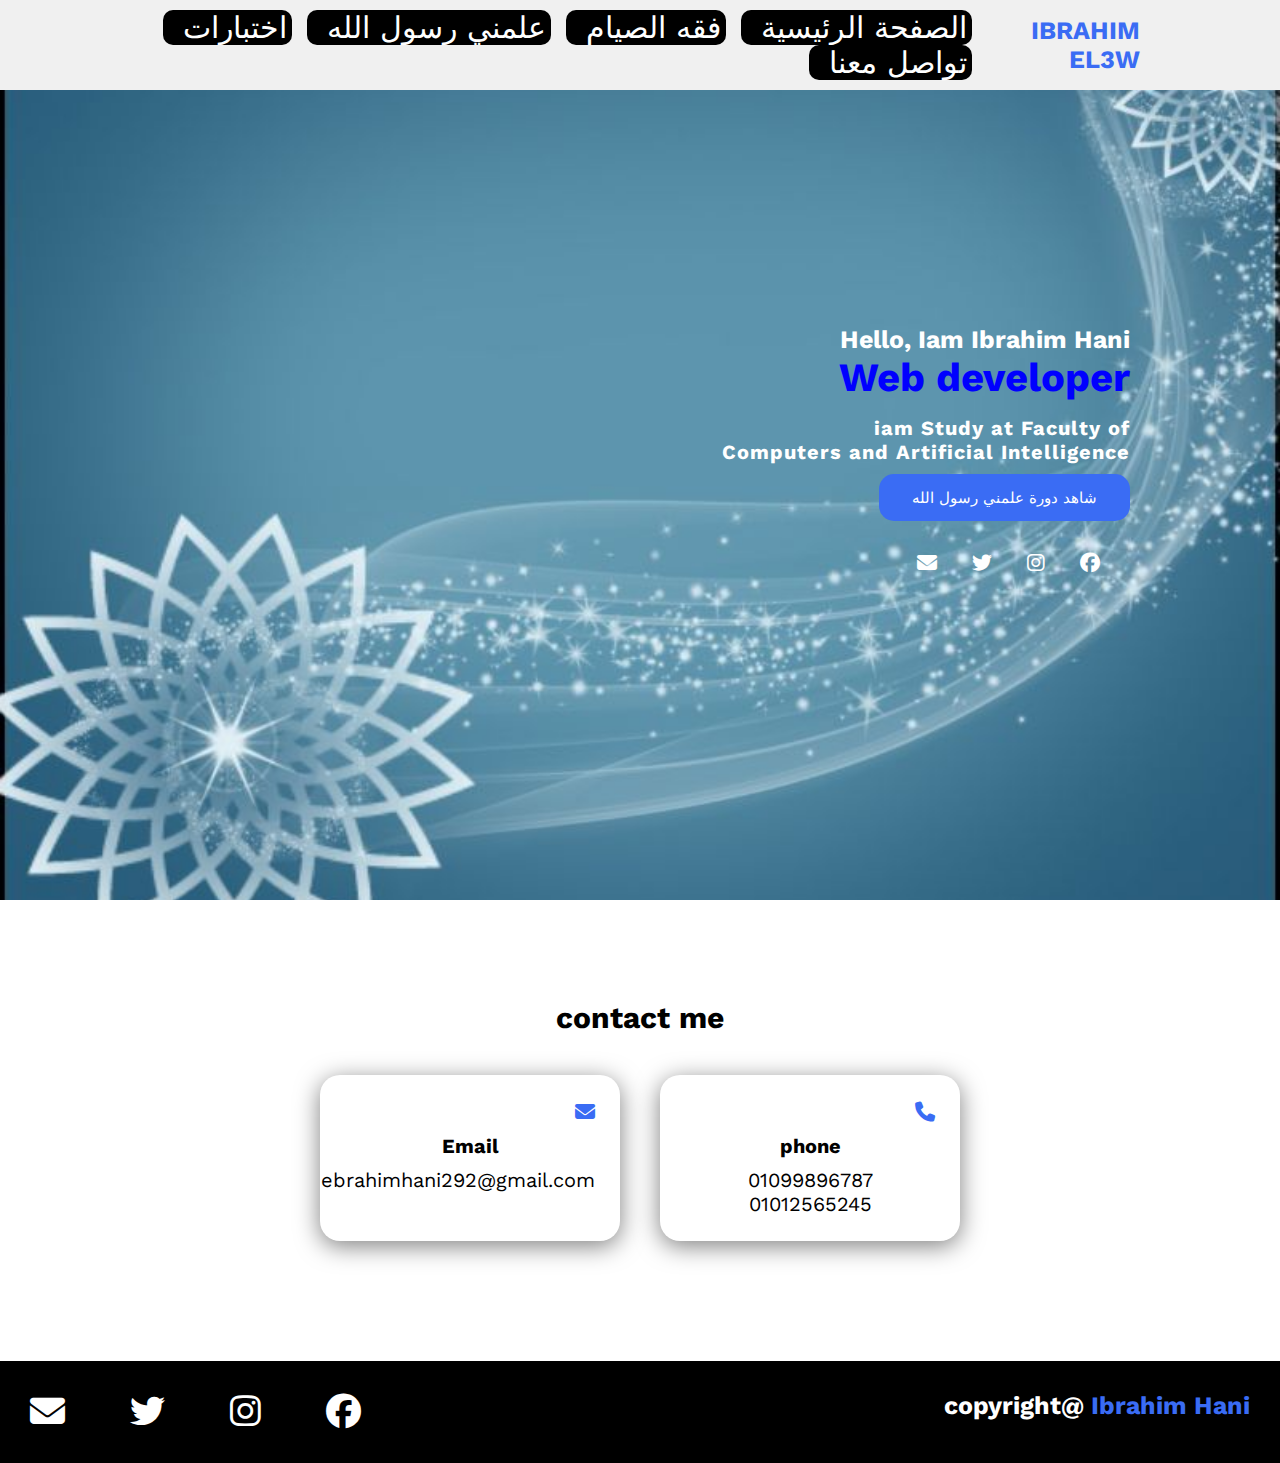
<file: index.html>
<!-- @format -->

<!DOCTYPE html>
<html dir="rtl" lang="en">
  <head>
    <meta charset="UTF-8" />
    <meta http-equiv="X-UA-Compatible" content="IE=edge" />
    <meta name="viewport" content="width=device-width, initial-scale=1.0" />
    <title>Ibrahim Hani</title>
    <link
      rel="stylesheet"
      href="https://cdnjs.cloudflare.com/ajax/libs/font-awesome/6.3.0/css/all.min.css" />
    <link rel="stylesheet" href="master.css" />
  </head>
  <body>
    <header>
      <a href="#" class="logo">Ibrahim El3w</a>
      <nav class="navigation">
        <a href="./index.html">الصفحة الرئيسية</a>
        <a href="./tow.html">فقه الصيام</a>
        <a href="./one.html">علمني رسول الله</a>
        <a href="./tasks.html">اختبارات</a>
        <a href="#contact">تواصل معنا</a>
      </nav>
    </header>

    <section class="main">
      <div>
        <h2>Hello, Iam Ibrahim Hani<br /><span>Web developer</span></h2>
        <h3>
          iam Study at Faculty of <br />
          Computers and Artificial Intelligence
        </h3>
        <a href="./one.html" class="main-btn"> شاهد دورة علمني رسول الله</a>
        <div class="social-icons">
          <a href="https://www.facebook.com/ibrahim.hani.1.12" target="_blank"
            ><i class="fa-brands fa-facebook"></i
          ></a>
          <a href="https://www.instagram.com/_ibrahim_hani_/" target="_blank"
            ><i class="fa-brands fa-instagram"></i
          ></a>
          <a href="https://twitter.com/EbrahimHani11" target="_blank"
            ><i class="fa-brands fa-twitter"></i
          ></a>
          <a
            href="https://l.facebook.com/l.php?u=http%3A%2F%2F108595057013814358974.sarhne.com%2F%3Ffbclid%3DIwAR0Hpx3BeAje6emzcUlHnpY9AISJp9QwAerDfFgLOWH4T7-k6pwNCzldqiM&h=AT0mB0GcWhE7mj_LFcV7UipTvS6aW0z4-FZNOK3an3hSPDu33KOBW6oLF6wyEyQ2i7mIZeT-yx3eFRsbhXAS2MCys5_NRS6Gawob_PYcVQCV_ASTKwLpNtbLwvxIXm3BG2m0JA"
            target="_blank"
            ><i class="fa-solid fa-envelope"></i
          ></a>
        </div>
      </div>
    </section>

    <section class="cards-contact" id="contact">
      <h2 class="title">contact me</h2>
      <div class="content">
        <div class="card">
          <div class="icon">
            <i class="fa-solid fa-phone"></i>
          </div>
          <div class="info">
            <h3>phone</h3>
            <p>01099896787</p>
            <p>01012565245</p>
          </div>
        </div>

        <div class="card">
          <div class="icon">
            <i class="fa-solid fa-envelope"></i>
          </div>
          <div class="info">
            <h3>Email</h3>
            <p>ebrahimhani292@gmail.com</p>
          </div>
        </div>
      </div>
    </section>

    <footer class="footer">
      <p class="footer-title">copyright@ <span>Ibrahim Hani</span></p>
      <div class="social-icons">
        <a href="https://www.facebook.com/ibrahim.hani.1.12" target="_blank"
          ><i class="fa-brands fa-facebook"></i
        ></a>
        <a href="https://www.instagram.com/_ibrahim_hani_/" target="_blank"
          ><i class="fa-brands fa-instagram"></i
        ></a>
        <a href="https://twitter.com/EbrahimHani11" target="_blank"
          ><i class="fa-brands fa-twitter"></i
        ></a>
        <a
          href="https://l.facebook.com/l.php?u=http%3A%2F%2F108595057013814358974.sarhne.com%2F%3Ffbclid%3DIwAR0Hpx3BeAje6emzcUlHnpY9AISJp9QwAerDfFgLOWH4T7-k6pwNCzldqiM&h=AT0mB0GcWhE7mj_LFcV7UipTvS6aW0z4-FZNOK3an3hSPDu33KOBW6oLF6wyEyQ2i7mIZeT-yx3eFRsbhXAS2MCys5_NRS6Gawob_PYcVQCV_ASTKwLpNtbLwvxIXm3BG2m0JA"
          target="_blank"
          ><i class="fa-solid fa-envelope"></i
        ></a>
      </div>
    </footer>
  </body>
</html>
</file>
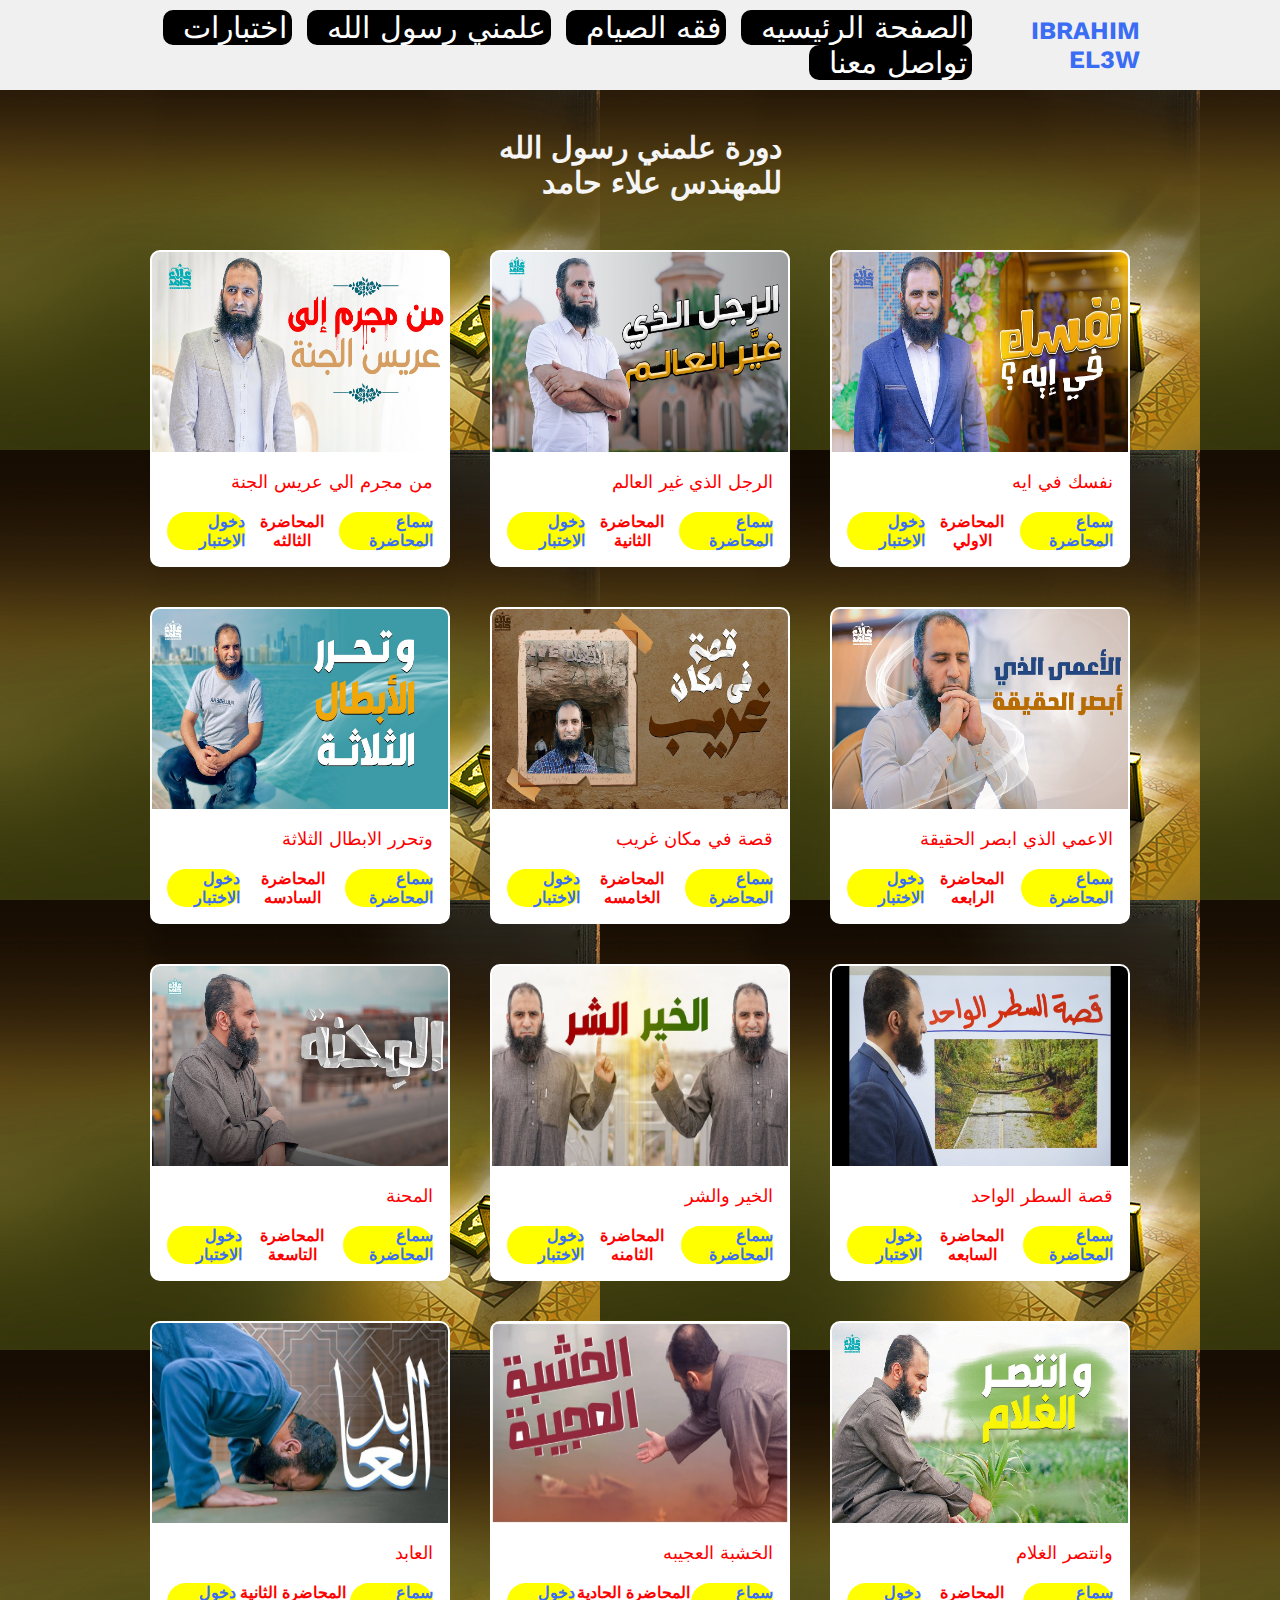
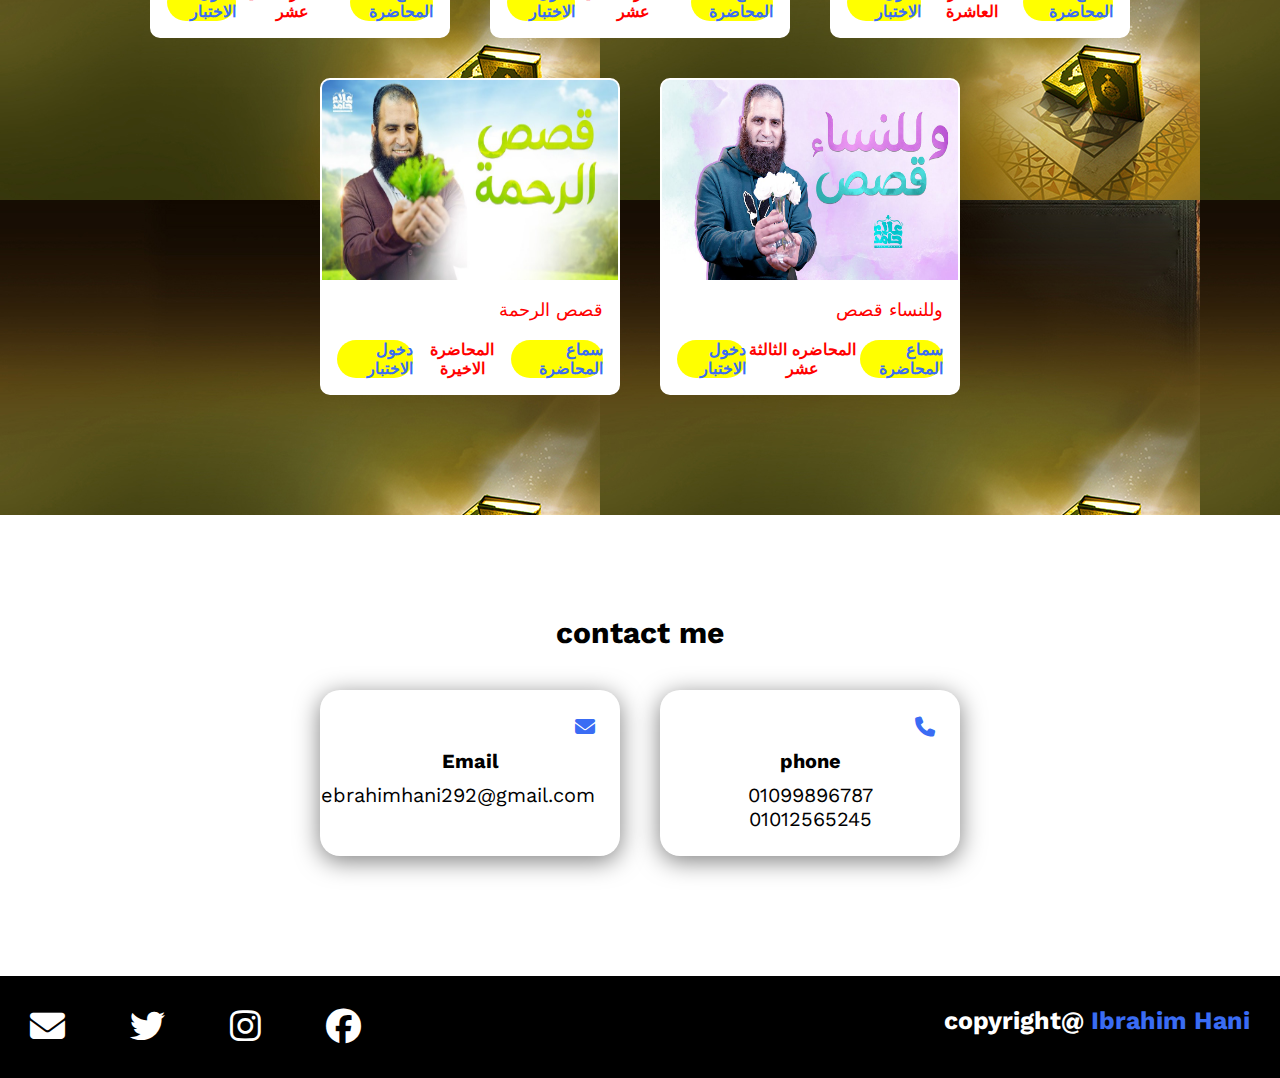
<file: one.html>
<!-- @format -->

<!DOCTYPE html>
<html dir="rtl" lang="en">
  <head>
    <meta charset="UTF-8" />
    <meta http-equiv="X-UA-Compatible" content="IE=edge" />
    <meta name="viewport" content="width=device-width, initial-scale=1.0" />
    <title>elaw web</title>
    <link
      rel="stylesheet"
      href="https://cdnjs.cloudflare.com/ajax/libs/font-awesome/6.3.0/css/all.min.css" />
    <link rel="stylesheet" href="master.css" />
  </head>
  <body>
    <header>
      <a href="#" class="logo">Ibrahim El3w</a>
      <nav class="navigation">
        <a href="./index.html">الصفحة الرئيسيه</a>
        <a href="./tow.html">فقه الصيام</a>
        <a href="#projects">علمني رسول الله</a>
        <a href="./tasks.html">اختبارات</a>
        <a href="#contact">تواصل معنا</a>
      </nav>
    </header>
    <section id="projects" class="projects">
      <h2 class="titles">
        دورة علمني رسول الله<br />
        للمهندس علاء حامد
      </h2>
      <div class="content">
        <div class="project-card">
          <!-- card1 -->
          <div class="project-img">
            <img src="./img/v11.jpg" alt="" />
          </div>
          <div class="project-info">
            <p class="category">نفسك في ايه</p>
            <strong class="project-title">
              <a
                href="https://youtu.be/X6mN5uMVJEg"
                target="_blank"
                class="more-details"
                >سماع المحاضرة</a>
                <span>المحاضرة الاولي </span>

              <a href="https://forms.gle/QK2u9aYoZbyKQcAi6" target="_blank" class="more-details" > دخول الاختبار </a>
        
              
            </strong>
          </div>
        </div>
        <!-- card2 -->
        <div class="project-card">
          <div class="project-img">
            <img src="./img/v1.jpg" alt="" />
          </div>
          <div class="project-info">
            <p class="category">الرجل الذي غير العالم</p>
            <strong class="project-title">
              <a
                href="https://youtu.be/_bHhNdokZF0"
                target="_blank"
                class="more-details"
                >سماع المحاضرة</a
              >
              <span>المحاضرة الثانية </span>

              <a href="https://forms.gle/1LrcMfymw6Aooi2CA" target="_blank" class="more-details">دخول الاختبار </a>

            </strong>
          </div>
        </div>
        <!-- card3 -->
        <div class="project-card">
          <div class="project-img">
            <img src="./img/v3.jpg" alt="" />
          </div>
          <div class="project-info">
            <p class="category">من مجرم الي عريس الجنة</p>
            <strong class="project-title">
              <a
                href="https://youtu.be/_OS9Djf4nuc"
                target="_blank"
                class="more-details"
                >سماع المحاضرة</a
              >
                <span>المحاضرة الثالثه </span>

              <a href="https://forms.gle/EbCqHrvdvqEe8Wmj9" target="_blank" class="more-details">دخول الاختبار </a>

            </strong>
          </div>
        </div>
        <!-- card4 -->
        <div class="project-card">
          <div class="project-img">
            <img src="./img/v4.jpg" alt="" />
          </div>
          <div class="project-info">
            <p class="category">الاعمي الذي ابصر الحقيقة</p>
            <strong class="project-title">
              <a
                href="https://youtu.be/WOb68y5rhVs"
                target="_blank"
                class="more-details"
                >سماع المحاضرة</a
              >
                <span>المحاضرة الرابعه </span>

              <a href="https://forms.gle/yHMFuXyU1PQ8NLLg9" target="_blank" class="more-details">دخول الاختبار </a>

            </strong>
          </div>
        </div>
        <!-- card5 -->
        <div class="project-card">
          <div class="project-img">
            <img src="./img/v5.jpg" alt="" />
          </div>
          <div class="project-info">
            <p class="category">قصة في مكان غريب</p>
            <strong class="project-title">
              <a
                href="https://youtu.be/s_F4febZRUY"
                target="_blank"
                class="more-details"
                >سماع المحاضرة</a
              >
              <span>المحاضرة الخامسه </span>

              <a href="https://forms.gle/TZLKyvyULVfoAEQg9" target="_blank" class="more-details">دخول الاختبار </a>

            </strong>
          </div>
        </div>
        <!-- card6 -->
        <div class="project-card">
          <div class="project-img">
            <img src="./img/v6.jpg" alt="" />
          </div>
          <div class="project-info">
            <p class="category">وتحرر الابطال الثلاثة</p>
            <strong class="project-title">
              <a
                href="https://youtu.be/NqwaFjlIrYk"
                target="_blank"
                class="more-details"
                >سماع المحاضرة</a
              >
              <span>المحاضرة السادسه </span>

              <a href="https://forms.gle/LFkNfDd5ibiiTAJi6" target="_blank" class="more-details">دخول الاختبار </a>

            </strong>
          </div>
        </div>
        <!-- card7 -->
        <div class="project-card">
          <div class="project-img">
            <img src="./img/v7.jpg" alt="" />
          </div>
          <div class="project-info">
            <p class="category">قصة السطر الواحد</p>
            <strong class="project-title">
              <a
                href="https://youtu.be/L-YYHdEjVGc"
                target="_blank"
                class="more-details"
                >سماع المحاضرة</a
              >
                <span>المحاضرة السابعه </span>

              <a href="https://forms.gle/otzK5dPBJgLUxYWc8" target="_blank" class="more-details">دخول الاختبار </a>

            </strong>
          </div>
        </div>
        <!-- card8 -->
        <div class="project-card">
          <div class="project-img">
            <img src="./img/v8.jpg" alt="" />
          </div>
          <div class="project-info">
            <p class="category">الخير والشر</p>
            <strong class="project-title">
              <a
                href="https://youtu.be/iO-hb6jrEto"
                target="_blank"
                class="more-details"
                >سماع المحاضرة</a
              >
              <span>المحاضرة الثامنه </span>
              <a href="https://forms.gle/HBf4CKLLknoodvTc7" target="_blank" class="more-details">دخول الاختبار </a>

              
            </strong>
          </div>
        </div>
        <!-- card9 -->
        <div class="project-card">
          <div class="project-img">
            <img src="./img/v9.jpg" alt="" />
          </div>
          <div class="project-info">
            <p class="category">المحنة</p>
            <strong class="project-title">
              <a
                href="https://youtu.be/vO-fgAHbBAE"
                target="_blank"
                class="more-details"
                >سماع المحاضرة</a
              >
              <span>المحاضرة التاسعة </span>
            <a href="https://forms.gle/vsEfeCmeLDPhKLxK9" target="_blank" class="more-details">دخول الاختبار </a>

            
            </strong>
          </div>
        </div>
        <!-- card10 -->
        <div class="project-card">
          <div class="project-img">
            <img src="./img/v10.jpg" alt="" />
          </div>
          <div class="project-info">
            <p class="category">وانتصر الغلام</p>
            <strong class="project-title">
              <a
                href="https://youtu.be/VYGvYheC3-M"
                target="_blank"
                class="more-details"
                >سماع المحاضرة</a
              >
              <span>المحاضرة العاشرة </span>
              <a href="https://forms.gle/mNxUuQcsRRiRLao56" target="_blank" class="more-details">دخول الاختبار </a>

            
            </strong>
          </div>
        </div>
        <!-- card11 -->
        <div class="project-card">
          <div class="project-img">
            <img src="./img/11v.jpg" alt="" />
          </div>
          <div class="project-info">
            <p class="category">الخشبة العجيبه</p>
            <strong class="project-title">
              <a
                href="https://youtu.be/CPAbN0q9dt4"
                target="_blank"
                class="more-details"
                >سماع المحاضرة</a
              >
              <span>المحاضرة الحادية عشر </span>
              <a href="https://forms.gle/e8FrpYfWaCsaFYnT7" target="_blank" class="more-details">دخول الاختبار </a>

            
            </strong>
          </div>
        </div>
        <!-- card12 -->
        <div class="project-card">
          <div class="project-img">
            <img src="./img/v12.jpg" alt="" />
          </div>
          <div class="project-info">
            <p class="category">العابد</p>
            <strong class="project-title">
              <a
                href="https://youtu.be/d5OJK1AoQHk"
                target="_blank"
                class="more-details"
                >سماع المحاضرة</a
              >
              <span>المحاضرة الثانية عشر</span>
              <a href="https://forms.gle/F7uvDf4s59AhYxm66" target="_blank" class="more-details">دخول الاختبار </a>

            </strong>
          </div>
        </div>
        <!-- card13 -->
        <div class="project-card">
          <div class="project-img">
            <img src="./img/v13.jpg" alt="" />
          </div>
          <div class="project-info">
            <p class="category">وللنساء قصص</p>
            <strong class="project-title">
              <a
                href="https://youtu.be/LAK3_Pu4ikM"
                target="_blank"
                class="more-details"
                >سماع المحاضرة</a
              >
              <span>المحاضره الثالثة عشر </span>
              <a href="https://forms.gle/PqfotXD9w4w8jw7Y7" target="_blank" class="more-details">دخول الاختبار </a>

              
            </strong>
          </div>
        </div>
        <!-- card14 -->
        <div class="project-card">
          <div class="project-img">
            <img src="./img/v14.jpg" alt="" />
          </div>
          <div class="project-info">
            <p class="category">قصص الرحمة</p>
            <strong class="project-title">
              <a
                href="https://youtu.be/9D_F_eOy84Y"
                target="_blank"
                class="more-details"
                >سماع المحاضرة</a
              >
              <span>المحاضرة الاخيرة </span>
              <a href="https://forms.gle/YofnWgqipyU5RxqL7" target="_blank" class="more-details">دخول الاختبار </a>

            </strong>
          </div>
        </div>
      </div>
    </section>

    <!-- *************contact************************************************************************************* -->
    <section class="cards-contact" id="contact">
      <h2 class="title">contact me</h2>
      <div class="content">
        <div class="card">
          <div class="icon">
            <i class="fa-solid fa-phone"></i>
          </div>
          <div class="info">
            <h3>phone</h3>
            <p>01099896787</p>
            <p>01012565245</p>
          </div>
        </div>

        <div class="card">
          <div class="icon">
            <i class="fa-solid fa-envelope"></i>
          </div>
          <div class="info">
            <h3>Email</h3>
            <p>ebrahimhani292@gmail.com</p>
          </div>
        </div>
      </div>
    </section>

    <footer class="footer">
      <p class="footer-title">copyright@ <span>Ibrahim Hani</span></p>
      <div class="social-icons">
        <a href="https://www.facebook.com/ibrahim.hani.1.12" target="_blank"
          ><i class="fa-brands fa-facebook"></i
        ></a>
        <a href="https://www.instagram.com/_ibrahim_hani_/" target="_blank"
          ><i class="fa-brands fa-instagram"></i
        ></a>
        <a href="https://twitter.com/EbrahimHani11" target="_blank"
          ><i class="fa-brands fa-twitter"></i
        ></a>
        <a
          href="https://l.facebook.com/l.php?u=http%3A%2F%2F108595057013814358974.sarhne.com%2F%3Ffbclid%3DIwAR0Hpx3BeAje6emzcUlHnpY9AISJp9QwAerDfFgLOWH4T7-k6pwNCzldqiM&h=AT0mB0GcWhE7mj_LFcV7UipTvS6aW0z4-FZNOK3an3hSPDu33KOBW6oLF6wyEyQ2i7mIZeT-yx3eFRsbhXAS2MCys5_NRS6Gawob_PYcVQCV_ASTKwLpNtbLwvxIXm3BG2m0JA"
          target="_blank"
          ><i class="fa-solid fa-envelope"></i
        ></a>
      </div>
    </footer>
  </body>
</html>
</file>
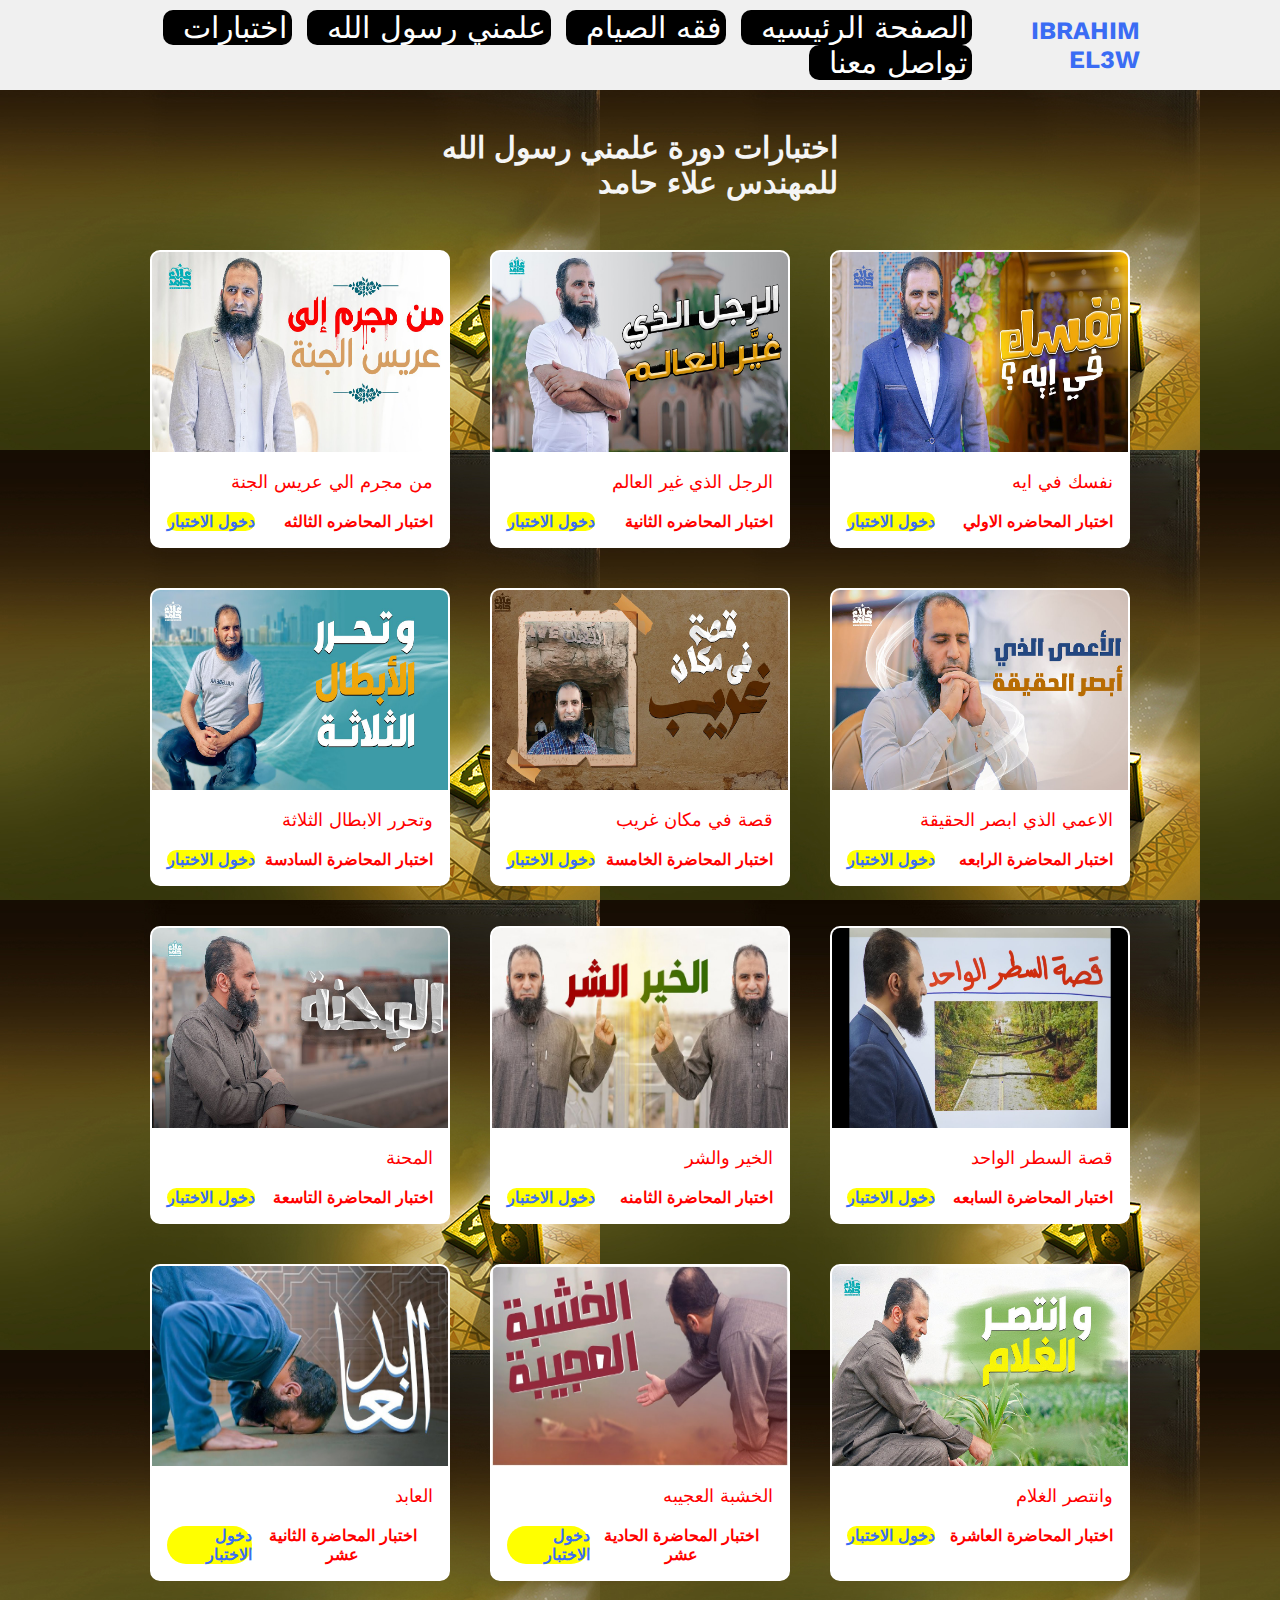
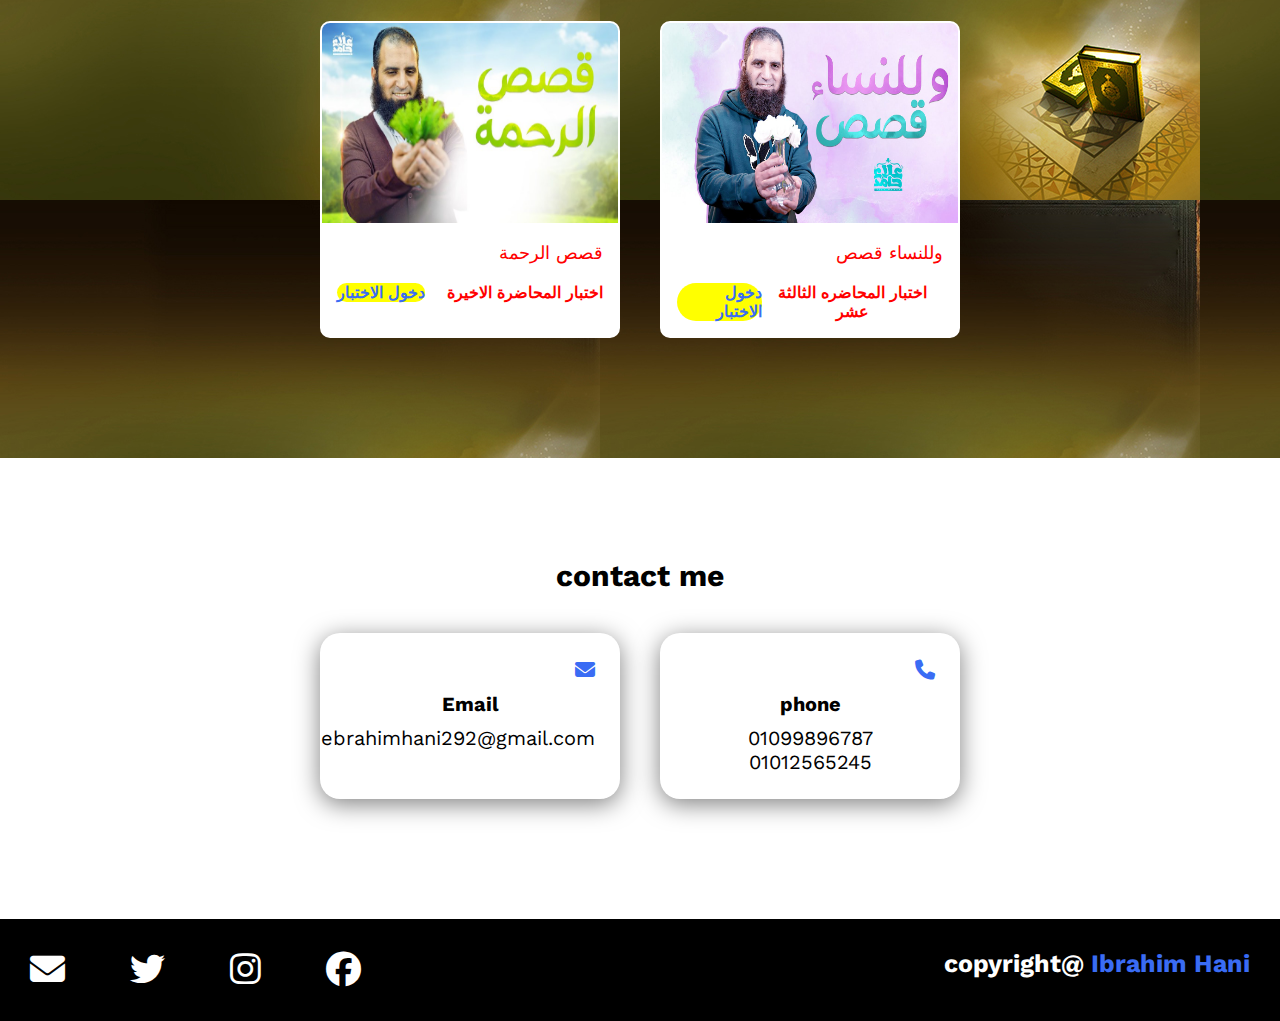
<file: tasks.html>
<!DOCTYPE html>
<html dir="rtl" lang="en">
<head>
    <meta charset="UTF-8">
    <meta http-equiv="X-UA-Compatible" content="IE=edge">
    <meta name="viewport" content="width=device-width, initial-scale=1.0">
    <title>elaw web</title>
    <link rel="stylesheet" href="https://cdnjs.cloudflare.com/ajax/libs/font-awesome/6.3.0/css/all.min.css">
    <link rel="stylesheet" href="master.css">
</head>
<body>
    <header>
        
        <a href="#" class="logo">Ibrahim El3w</a>
        <nav class="navigation">
        <a href="./index.html">الصفحة الرئيسيه</a>
        <a href="./tow.html">فقه الصيام</a>
        <a href="./one.html">علمني رسول الله</a>
        <a href="./tasks.html">اختبارات</a>
        <a href="#contact">تواصل معنا</a>
        </nav>
    </header>

    <section id="projects" class="projects">
                <h2 class="titles">اختبارات دورة علمني رسول الله<br> للمهندس علاء حامد</h2>
                <div class="content">
                <div class="project-card">
                    <!-- card1 -->
                    <div class="project-img">
                        <img src="./img/v11.jpg" alt="">
                    </div>
                    <div class="project-info">
                        <p class="category"> نفسك في ايه</p>
                        <strong class="project-title">
                            <span>اختبار المحاضره الاولي</span>
                            <a href="https://forms.gle/QK2u9aYoZbyKQcAi6" target="_blank" class="more-details" > دخول الاختبار </a>
                        </strong>
                    </div>
                </div>
                        <!-- card2 -->
                <div class="project-card">
                    <div class="project-img">
                        <img src="./img/v1.jpg" alt="">
                    </div>
                    <div class="project-info">
                        <p class="category"> الرجل الذي غير العالم</p>
                        <strong class="project-title">
                            <span>اختبار المحاضره الثانية </span>
                            <a href="https://forms.gle/1LrcMfymw6Aooi2CA" target="_blank" class="more-details">دخول الاختبار </a>
                        </strong>
                    </div>
                </div>
                <!-- card3 -->
                <div class="project-card">
                    <div class="project-img">
                        <img src="./img/v3.jpg" alt="">
                    </div>
                    <div class="project-info">
                        <p class="category"> من مجرم الي عريس الجنة</p>
                        <strong class="project-title">
                            <span>اختبار المحاضره الثالثه</span>
                            <a href="https://forms.gle/EbCqHrvdvqEe8Wmj9" target="_blank" class="more-details">دخول الاختبار </a>
                        </strong>
                    </div>
                </div>
                <!-- card4 -->
                <div class="project-card">
                    <div class="project-img">
                        <img src="./img/v4.jpg" alt="">
                    </div>
                    <div class="project-info">
                        <p class="category"> الاعمي الذي ابصر الحقيقة</p>
                        <strong class="project-title">
                            <span> اختبار المحاضرة الرابعه </span>
                            <a href="https://forms.gle/yHMFuXyU1PQ8NLLg9" target="_blank" class="more-details">دخول الاختبار </a>
                        </strong>
                    </div>
                </div>
                <!-- card5 -->
                <div class="project-card">
                    <div class="project-img">
                        <img src="./img/v5.jpg" alt="">
                    </div>
                    <div class="project-info">
                        <p class="category"> قصة في مكان غريب</p>
                        <strong class="project-title">
                            <span>اختبار المحاضرة الخامسة </span>
                            <a href="https://forms.gle/TZLKyvyULVfoAEQg9" target="_blank" class="more-details">دخول الاختبار </a>
                        </strong>
                    </div>
                </div>
                <!-- card6 -->
                <div class="project-card">
                    <div class="project-img">
                        <img src="./img/v6.jpg" alt="">
                    </div>
                    <div class="project-info">
                        <p class="category"> وتحرر الابطال الثلاثة</p>
                        <strong class="project-title">
                            <span>اختبار المحاضرة السادسة </span>
                            <a href="https://forms.gle/LFkNfDd5ibiiTAJi6" target="_blank" class="more-details">دخول الاختبار </a>
                        </strong>
                    </div>
                </div>
                <!-- card6 -->
                <div class="project-card">
                    <div class="project-img">
                        <img src="./img/v7.jpg" alt="">
                    </div>
                    <div class="project-info">
                        <p class="category"> قصة السطر الواحد</p>
                        <strong class="project-title">
                            <span>اختبار المحاضرة السابعه</span>
                            <a href="https://forms.gle/otzK5dPBJgLUxYWc8" target="_blank" class="more-details">دخول الاختبار </a>
                        </strong>
                    </div>
                </div>
                <!-- card6 -->
                <div class="project-card">
                    <div class="project-img">
                        <img src="./img/v8.jpg" alt="">
                    </div>
                    <div class="project-info">
                        <p class="category"> الخير والشر</p>
                        <strong class="project-title">
                            <span>اختبار المحاضرة الثامنه </span>
                            <a href="https://forms.gle/HBf4CKLLknoodvTc7" target="_blank" class="more-details">دخول الاختبار </a>
                        </strong>
                    </div>
                </div>
                <!-- card6 -->
                <div class="project-card">
                    <div class="project-img">
                        <img src="./img/v9.jpg" alt="">
                    </div>
                    <div class="project-info">
                        <p class="category">المحنة</p>
                        <strong class="project-title">
                            <span>اختبار المحاضرة التاسعة </span>
                            <a href="https://forms.gle/vsEfeCmeLDPhKLxK9" target="_blank" class="more-details">دخول الاختبار </a>
                        </strong>
                    </div>
                </div>
                <!-- card6 -->
                <div class="project-card">
                    <div class="project-img">
                        <img src="./img/v10.jpg" alt="">
                    </div>
                    <div class="project-info">
                        <p class="category"> وانتصر الغلام</p>
                        <strong class="project-title">
                            <span>اختبار المحاضرة العاشرة </span>
                            <a href="https://forms.gle/mNxUuQcsRRiRLao56" target="_blank" class="more-details">دخول الاختبار </a>
                        </strong>
                    </div>
                </div>
                <!-- card6 -->
                <div class="project-card">
                    <div class="project-img">
                        <img src="./img/11v.jpg" alt="">
                    </div>
                    <div class="project-info">
                        <p class="category"> الخشبة العجيبه</p>
                        <strong class="project-title">
                            <span>اختبار المحاضرة الحادية عشر </span>
                            <a href="https://forms.gle/e8FrpYfWaCsaFYnT7" target="_blank" class="more-details">دخول الاختبار </a>
                        </strong>
                    </div>
                </div>
                <!-- card6 -->
                <div class="project-card">
                    <div class="project-img">
                        <img src="./img/v12.jpg" alt="">
                    </div>
                    <div class="project-info">
                        <p class="category"> العابد</p>
                        <strong class="project-title">
                            <span>اختبار المحاضرة الثانية عشر</span>
                            <a href="https://forms.gle/F7uvDf4s59AhYxm66" target="_blank" class="more-details">دخول الاختبار </a>
                        </strong>
                    </div>
                </div>
                <!-- card6 -->
                <div class="project-card">
                    <div class="project-img">
                        <img src="./img/v13.jpg" alt="">
                    </div>
                    <div class="project-info">
                        <p class="category"> وللنساء قصص</p>
                        <strong class="project-title">
                            <span>اختبار المحاضره الثالثة عشر </span>
                            <a href="https://forms.gle/PqfotXD9w4w8jw7Y7" target="_blank" class="more-details">دخول الاختبار </a>
                        </strong>
                    </div>
                </div>
                <!-- card7 -->
                <div class="project-card">
                    <div class="project-img">
                        <img src="./img/v14.jpg" alt="">
                    </div>
                    <div class="project-info">
                        <p class="category"> قصص الرحمة</p>
                        <strong class="project-title">
                            <span>اختبار المحاضرة الاخيرة </span>
                            <a href="https://forms.gle/YofnWgqipyU5RxqL7" target="_blank" class="more-details">دخول الاختبار </a>
                        </strong>
                    </div>
                </div>
                </div>
            </section>

             <section class="cards-contact" id="contact">
                <h2 class="title">contact me</h2>
                <div class="content">
                <div class="card">
            <div class="icon">
                <i class="fa-solid fa-phone"></i>
            </div>
            <div class="info">
            <h3>phone</h3>
            <p>01099896787</p>
            <p>01012565245</p>
            </div>
            </div>

            <div class="card">
            <div class="icon">
                <i class="fa-solid fa-envelope"></i>
            </div>
            <div class="info">
            <h3>Email</h3>
            <p>ebrahimhani292@gmail.com</p>
            </div>
            </div>
            </div>
            </section>

             <footer class="footer">
            <p class="footer-title">copyright@ <span>Ibrahim Hani</span></p>
            <div class="social-icons">
            <a href="https://www.facebook.com/ibrahim.hani.1.12" target="_blank"><i class="fa-brands fa-facebook"></i></a>
            <a href="https://www.instagram.com/_ibrahim_hani_/" target="_blank"><i class="fa-brands fa-instagram"></i></a>
            <a href="https://twitter.com/EbrahimHani11" target="_blank"><i class="fa-brands fa-twitter"></i></a>
            <a href="https://l.facebook.com/l.php?u=http%3A%2F%2F108595057013814358974.sarhne.com%2F%3Ffbclid%3DIwAR0Hpx3BeAje6emzcUlHnpY9AISJp9QwAerDfFgLOWH4T7-k6pwNCzldqiM&h=AT0mB0GcWhE7mj_LFcV7UipTvS6aW0z4-FZNOK3an3hSPDu33KOBW6oLF6wyEyQ2i7mIZeT-yx3eFRsbhXAS2MCys5_NRS6Gawob_PYcVQCV_ASTKwLpNtbLwvxIXm3BG2m0JA" target="_blank"><i class="fa-solid fa-envelope"></i></a>
            </div>
            </footer>

</body>
</html>
</file>
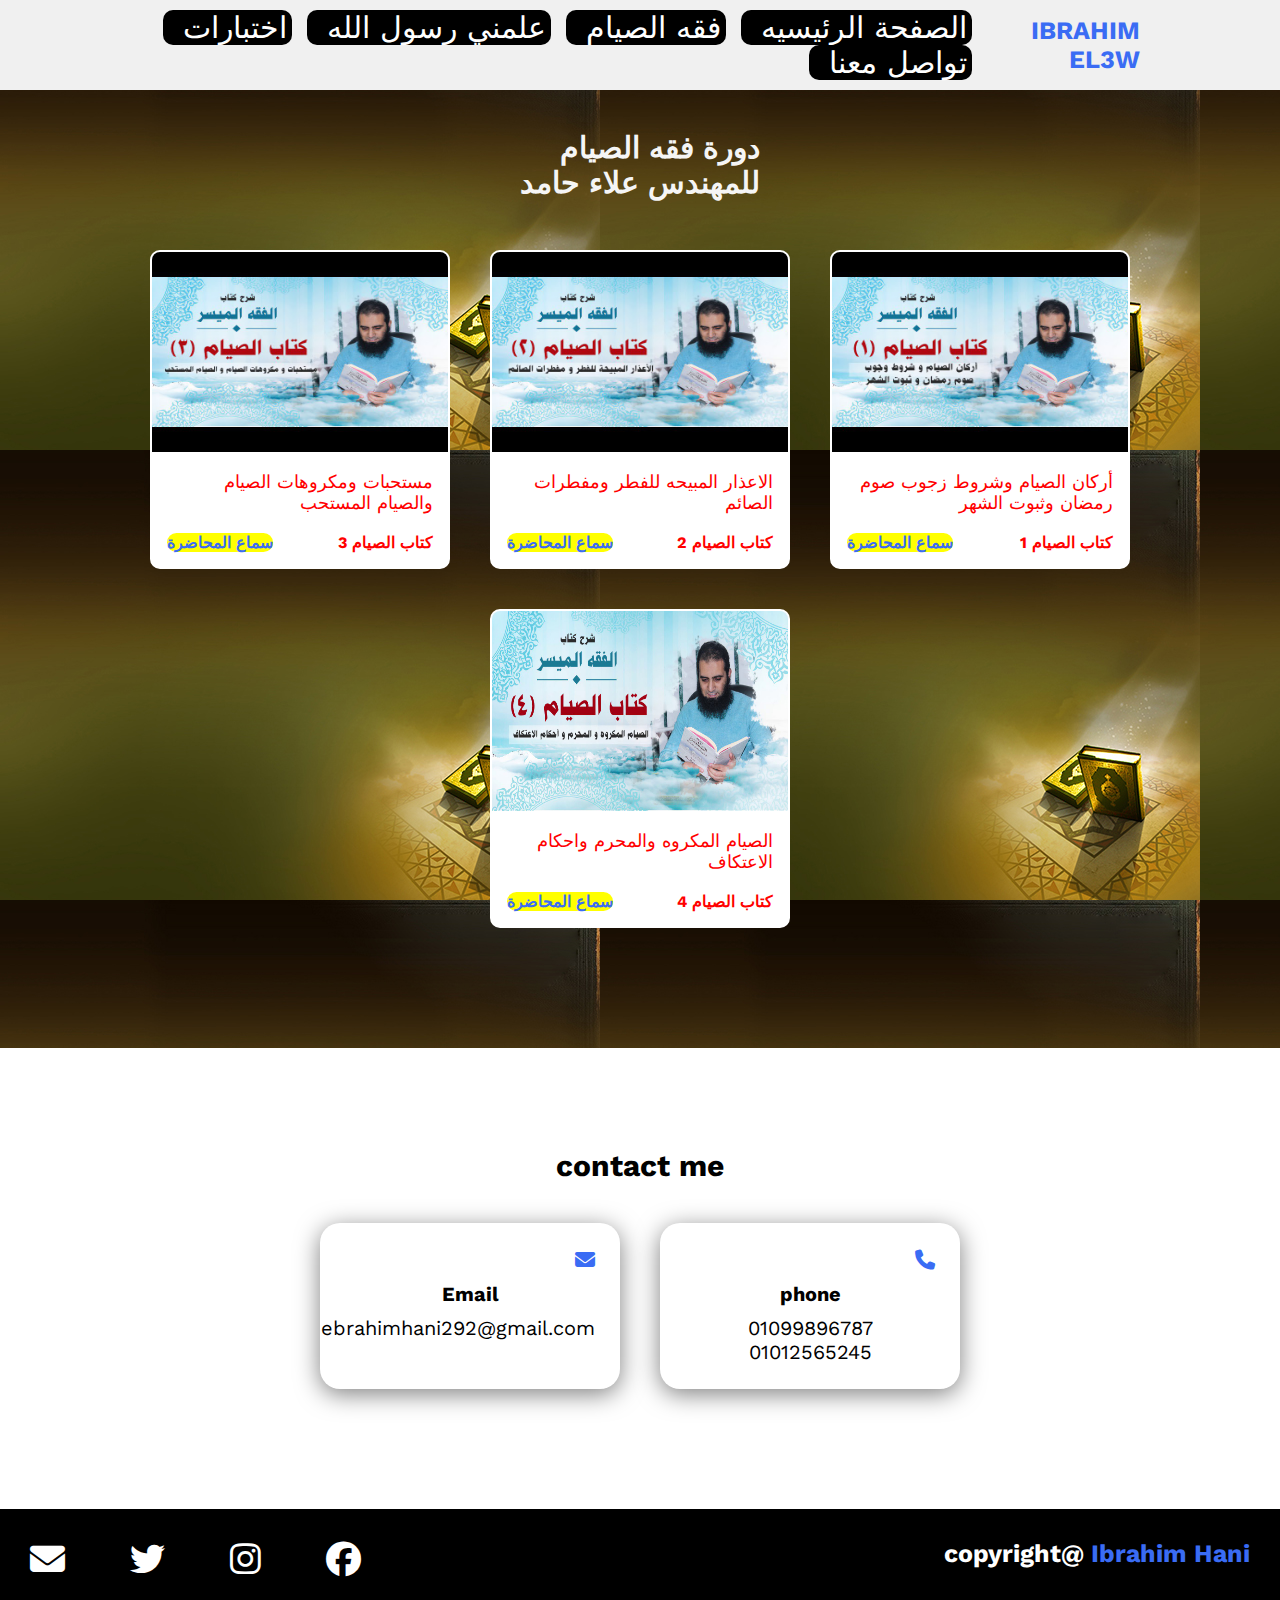
<file: tow.html>
<!DOCTYPE html>
<html dir="rtl" lang="en">
<head>
    <meta charset="UTF-8">
    <meta http-equiv="X-UA-Compatible" content="IE=edge">
    <meta name="viewport" content="width=device-width, initial-scale=1.0">
    <title>elaw web</title>
    <link rel="stylesheet" href="https://cdnjs.cloudflare.com/ajax/libs/font-awesome/6.3.0/css/all.min.css">
    <link rel="stylesheet" href="master.css">
</head>
<body>
    <header>
        <a href="#" class="logo">Ibrahim El3w</a>
        <nav class="navigation">
        <a href="./index.html">الصفحة الرئيسيه</a>
        <a href="#services">فقه الصيام</a>
        <a href="./one.html">علمني رسول الله</a>
        <a href="./tasks.html">اختبارات</a>
        <a href="#contact">تواصل معنا</a>
        </nav>
    </header>

    <section id="projects" class="projects">
                <h2 class="titles">دورة فقه الصيام<br> للمهندس علاء حامد</h2>
                <div class="content">
                <div class="project-card">
                    <!-- card1 -->
                    <div class="project-img">
                        <img src="./img/الصيام1.jpg " alt="">
                    </div>
                    <div class="project-info">
                        <p class="category"> أركان الصيام وشروط زجوب صوم رمضان وثبوت الشهر</p>
                        <strong class="project-title">
                            <span>كتاب الصيام 1</span>
                            <a href="https://youtu.be/ZI8Q2cxozzw" target="_blank" class="more-details">سماع المحاضرة</a>
                        </strong>
                    </div>
                </div>
                        <!-- card2 -->
                <div class="project-card">
                    <div class="project-img">
                        <img src="./img/الصيام2.jpg" alt="">
                    </div>
                    <div class="project-info">
                        <p class="category"> الاعذار المبيحه للفطر ومفطرات الصائم</p>
                        <strong class="project-title">
                            <span>كتاب الصيام 2</span>
                            <a href="https://youtu.be/nJUkjE1KXi0" target="_blank" class="more-details">سماع المحاضرة</a>
                        </strong>
                    </div>
                </div>
                <!-- card3 -->
                <div class="project-card">
                    <div class="project-img">
                        <img src="./img/الصيام3.jpg" alt="">
                    </div>
                    <div class="project-info">
                        <p class="category"> مستحبات ومكروهات الصيام والصيام المستحب</p>
                        <strong class="project-title">
                            <span>كتاب الصيام 3</span>
                            <a href="https://youtu.be/L417QIwdBDQ" target="_blank" class="more-details">سماع المحاضرة</a>
                        </strong>
                    </div>
                </div>
                <!-- card4 -->
                <div class="project-card">
                    <div class="project-img">
                        <img src="./img/الصيام4.jpg" alt="">
                    </div>
                    <div class="project-info">
                        <p class="category"> الصيام المكروه والمحرم واحكام الاعتكاف</p>
                        <strong class="project-title">
                            <span>كتاب الصيام 4</span>
                            <a href="https://youtu.be/aJNopBvAzs0" target="_blank" class="more-details">سماع المحاضرة</a>
                        </strong>
                    </div>
                </div>        
                </div>
            </section>

             <section class="cards-contact" id="contact">
                <h2 class="title">contact me</h2>
                <div class="content">
                <div class="card">
            <div class="icon">
                <i class="fa-solid fa-phone"></i>
            </div>
            <div class="info">
            <h3>phone</h3>
            <p>01099896787</p>
            <p>01012565245</p>
            </div>
            </div>

            <div class="card">
            <div class="icon">
                <i class="fa-solid fa-envelope"></i>
            </div>
            <div class="info">
            <h3>Email</h3>
            <p>ebrahimhani292@gmail.com</p>
            </div>
            </div>
            </div>
            </section>
            <footer class="footer">
            <p class="footer-title">copyright@ <span>Ibrahim Hani</span></p>
            <div class="social-icons">
            <a href="https://www.facebook.com/ibrahim.hani.1.12" target="_blank"><i class="fa-brands fa-facebook"></i></a>
            <a href="https://www.instagram.com/_ibrahim_hani_/" target="_blank"><i class="fa-brands fa-instagram"></i></a>
            <a href="https://twitter.com/EbrahimHani11" target="_blank"><i class="fa-brands fa-twitter"></i></a>
            <a href="https://l.facebook.com/l.php?u=http%3A%2F%2F108595057013814358974.sarhne.com%2F%3Ffbclid%3DIwAR0Hpx3BeAje6emzcUlHnpY9AISJp9QwAerDfFgLOWH4T7-k6pwNCzldqiM&h=AT0mB0GcWhE7mj_LFcV7UipTvS6aW0z4-FZNOK3an3hSPDu33KOBW6oLF6wyEyQ2i7mIZeT-yx3eFRsbhXAS2MCys5_NRS6Gawob_PYcVQCV_ASTKwLpNtbLwvxIXm3BG2m0JA" target="_blank"><i class="fa-solid fa-envelope"></i></a>
            </div>
            </footer>
</body>
</html>
</file>
<file: master.css>
@import url('https://fonts.googleapis.com/css2?family=Poppins:ital,wght@0,100;0,200;0,300;0,400;0,500;0,600;0,700;0,800;1,100;1,200;1,300;1,400;1,500;1,600;1,700;1,800;1,900&family=Work+Sans:ital,wght@0,200;0,300;0,800;1,200;1,300;1,400;1,500;1,600&display=swap');
*{
    font-family: 'Poppins', sans-serif;
    font-family: 'Work Sans', sans-serif;
    margin: 0;
    padding: 0;
    box-sizing: border-box;
    scroll-behavior: smooth;
}

header{
    background-color: #f0f0f0;
    width: 100%;
    position: fixed;/* علشان لو عملت سكرول الهييدر يفضل ثابت*/
    z-index: 555;/* علشان الهييدر يفضل ظاهر فوق مفيش حاجه تغطيه*/
    display: flex;
    justify-content: space-between;
    align-items: center;
    padding: 10px 140px;
}
.logo{
    font-size: 25px;
    text-decoration: none;
    font-weight: bold;
    color: #3a6cf4;
    text-transform: uppercase;
}
.navigation a{
color: white;
background-color: black;   
 border-radius: 10px;
font-size: 30px;
font-weight: 500px;
padding-left: 20px;
padding-right: 5px;
text-decoration: none;
margin-right: 10px;

}
.navigation a:hover{
    color:yellow;
    background-color: rgb(138, 16, 16);
}
section{
    padding: 100px 150px;
}
.main{
    width: 100%;
    min-height: 100vh;
    display: flex;
    align-items: center;
    justify-content: space-between;
    background: url(./img/54.jpg) no-repeat;
    background-size:cover;
    background-attachment: fixed;/* علشان اثبت الصورة*/
}
.main h2{
    color: white;
    font-size: 25px;
    font-weight: 500px;
    margin-bottom: 15px;
}
.main h2 span{
    display: inline-block;
    color: blue;
    font-size: 40px;
    font-weight: 900px;
    transition: 0.3s;
}
.main h2 span:hover{
    color:white;
    font-size: 50px;
}

.main h3{
    color: white;
    font-size: 20px;
    font-weight: 500px;
    letter-spacing: 1px;
    margin-top: 10px;
    margin-bottom: 10px;
}
.main-btn{
    color: white;
    background-color: #3a6cf4;
    text-decoration: none;
    font-size: 15px;
    font-weight: 400px;
    display: inline-block;
    padding: 0.9375em 2.1875em;
    letter-spacing: 1px;
    border-radius: 15px;
    margin-bottom: 30px;
    transition: 0.5s;
}
.main-btn:hover{
    background-color: white;
    color: #3a6cf4;
    font-size: 25px;
}
.social-icons a{
    color: white;
    font-size: 20px;
    padding-right: 30px;
}

.title{
    display: flex;
    justify-content: center;
    color: rgb(0, 0, 0);
    font-size: 30px;
    font-weight: bold;
    margin-bottom: 20px;
}
.titles{
    display: flex;
    justify-content: center;
    color: rgb(245, 245, 245);
    font-size: 30px;
    font-weight: bold;
    margin-bottom: 20px;
    margin-top: 30px;
}
.content{
    display: flex;
    justify-content: center;
    flex-direction: row;
    flex-wrap: wrap;
}
.content .card{
    background-color: white;
    width: 250px;
    box-shadow: 0 5px 25px rgba(1 1 1 /50%);
    border-radius: 20px;
    padding: 25px;
    margin: 20px;
    transition: 0.3s;
}
.card:hover{
transform: scale(1.1);
}
.icon{
    color: #3a6cf4;
    font-size: 100px;
    align-items: center;
}
.info{
    text-align: center;
}
.info h3{
    color: #3a6cf4;
    font-size: 20px;
    font-weight: bold;
    margin: 10px;
}
.info p{
    color: black;
    font-size: 18px;
}

.projects{
    /* background-color: rgb(37, 24, 24); */
    background-image: url(./img/خلفيات-اسلامية.jpg);
    padding-left: 15px;
    padding-right: 15px;
}
.projects .content{
    margin-top: 30px;
}
.project-card{
    background-color: white;
    border: solid 2px white;
    min-height: 225px;
    width: 300px;
    overflow: hidden;
    border-radius: 10px;
    margin: 20px;
    transition: 0.5s;
}
.project-card:hover{
    transform: scale(1.1);
}
.project-card span{
    color: red;
    text-align: center;
}
.project-img img{
    width: 100%;
    height: 200px;
}
.project-card:hover .project-img{
    opacity: 0.8;
}
.project-info{
    padding: 15px;
}
.category{
    font-size: 18px;
    color:red;
}
.project-title{
    display: flex;
    justify-content: space-between;
    text-transform: uppercase;
    font-weight: bold;
    margin-top: 20px;
}
.more-details{
    text-decoration: none;
    color: #3a6cf4;
    background-color:yellow;
    border-radius: 20px;
    transition: 0.5s;
}
.more-details:hover{
    color:white;
    background-color: red;
}
.cards-contact .card{
    width: 300px;
}
.cards-contact .icon{
  font-size: 20px;
}
.cards-contact .info h3{
color: black;
}
.cards-contact .info p{
    font-size: 20px;
}

.footer{
   background-color: black;
   color: white;
   padding: 30px;
   display:flex ;
   justify-content: space-between;
}
.footer-title{
    font-size: 25px;
    font-weight: bold;
}
.footer-title span{
    color: #3a6cf4;

}
.footer .social-icons a{
font-size: 35px;
padding: 0 60px 0 0;
}

@media(max-width:1023px){
    header{
        padding: 12px 5px;
    }
    .navigation a{
        padding-left:5px;
        font-size: 20px;
    }
    .title{
        margin-top: 15px;
        font-size: 25px;
    }
    section{
        padding: 80px 20px;
        
    }

    .main-content h2{
        font-size: 16px;
    }
    .main-content h3{
     font-size: 18px;
    }

    .content{
        flex-direction: column;
        align-items: center;
    }
}

@media(max-width:641px){
    body{
        font-size: 12px;
    }
    .main-content h2{
        font-size: 0.8em;
    }
    .main-content h3{
        font-size: 1.4em;
    }
}
@media(max-width:300px){
    body{
        font-size: 10px;

    }
}
</file>
